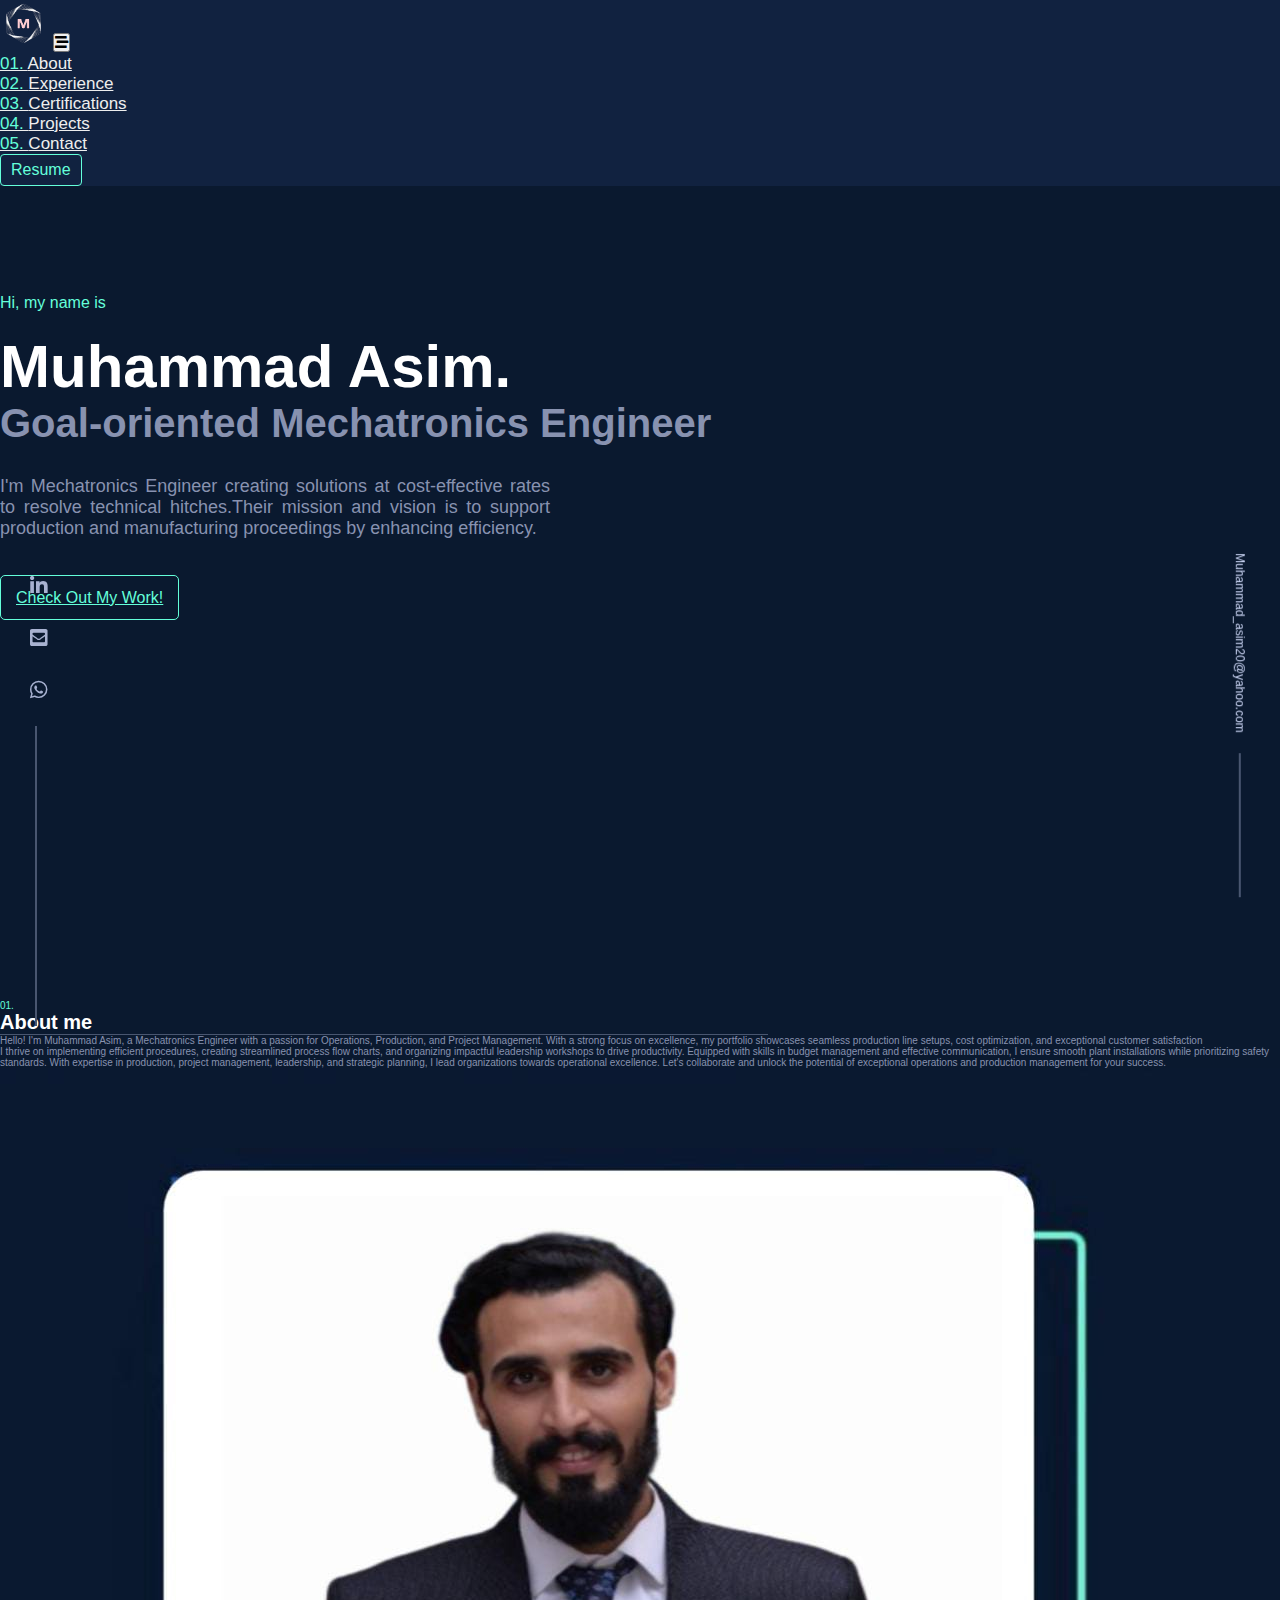
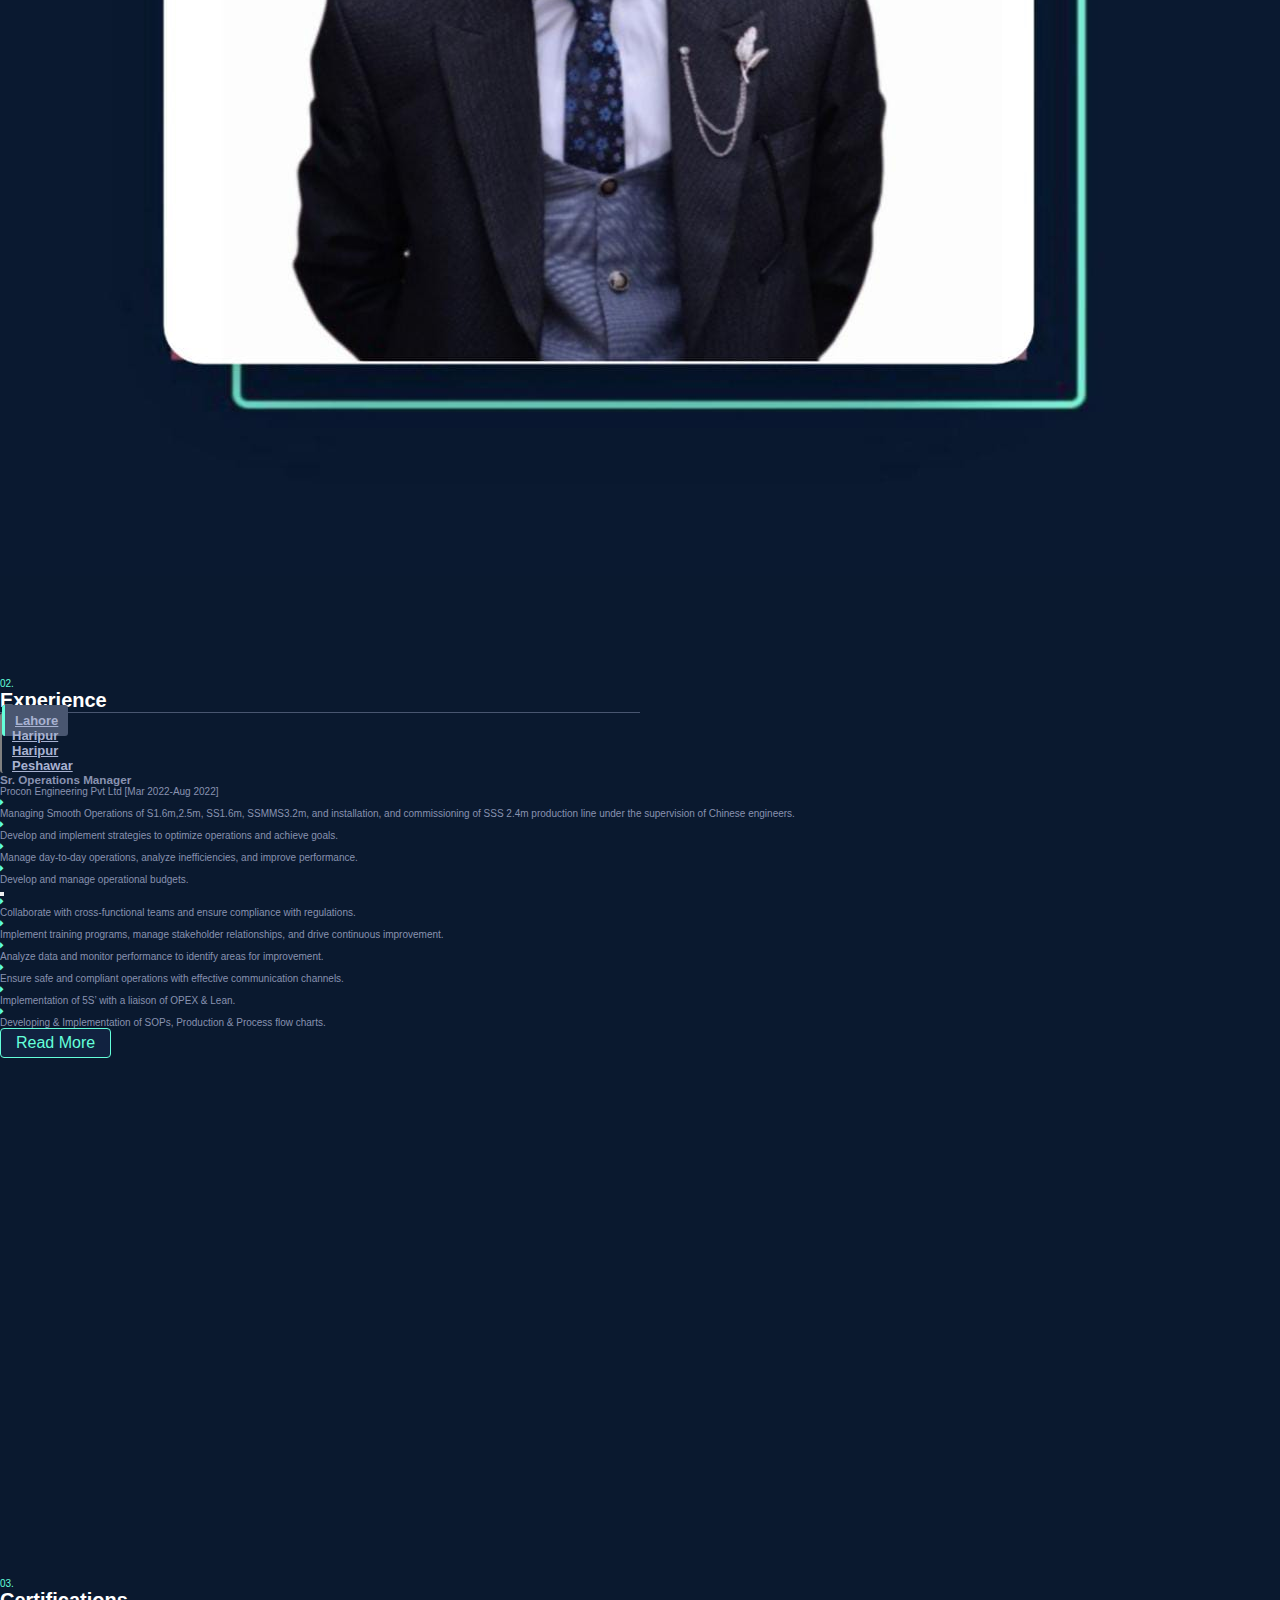
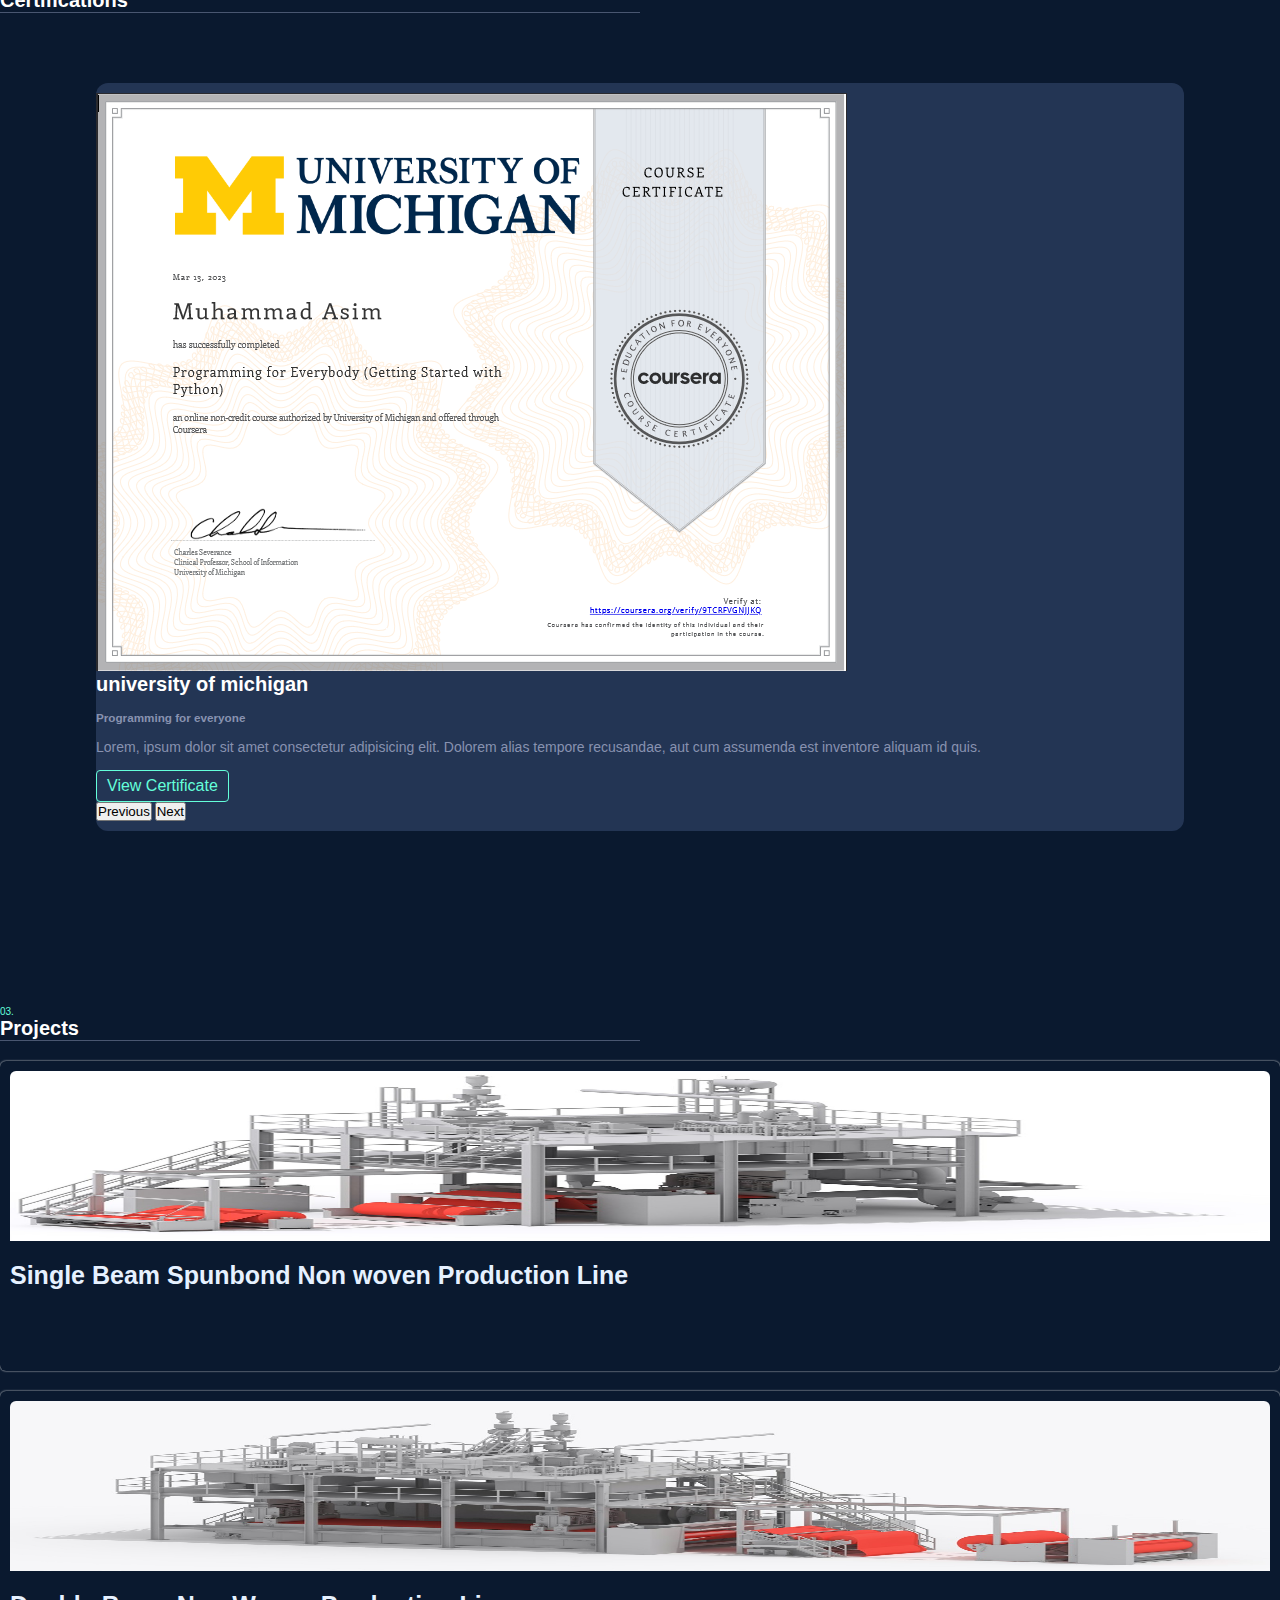
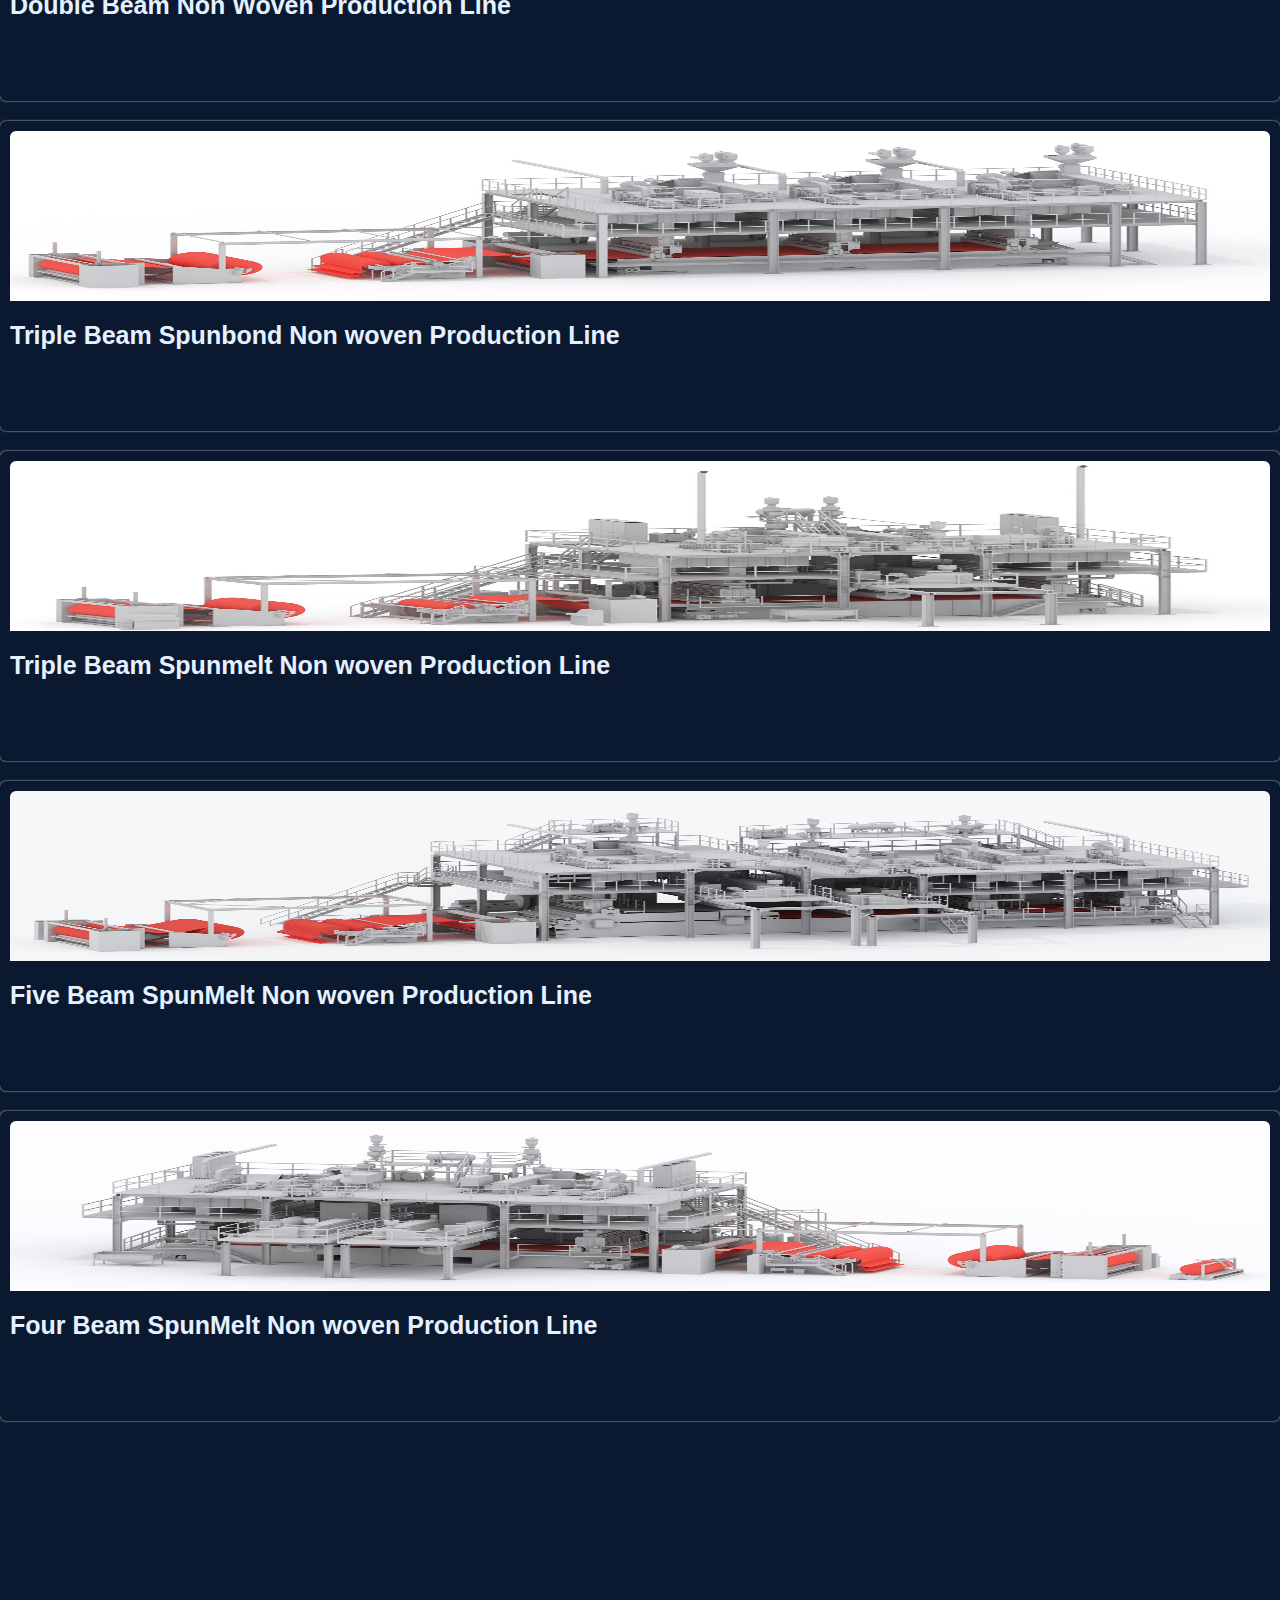
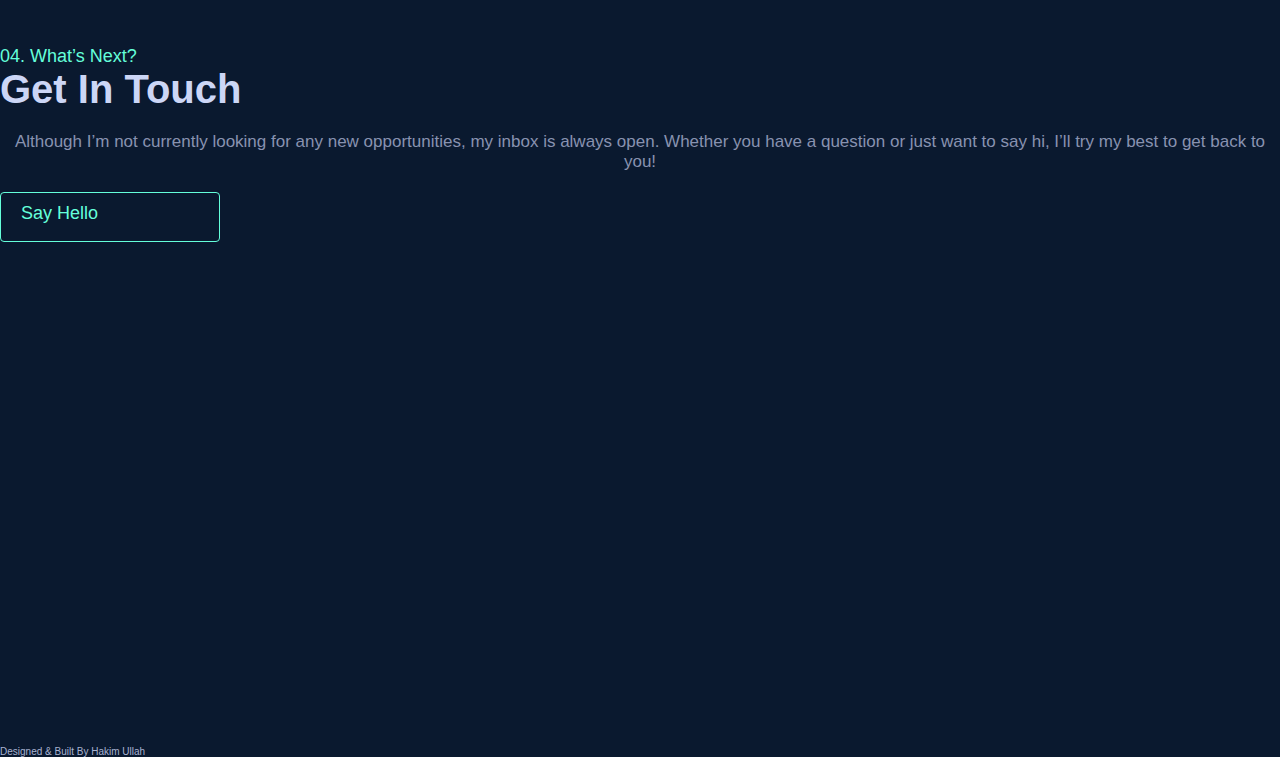
<file: index.html>
<!DOCTYPE html>
<html lang="en">
  <head>
    <meta charset="utf-8" />
    <meta name="viewport" content="width=device-width, initial-scale=1" />
    <title>ASIM-PORTFOLIO</title>
    <!-- //// Bootstrap-5 CSS CDN LINK //// -->
    <link
      href="https://cdn.jsdelivr.net/npm/bootstrap@5.3.0-alpha1/dist/css/bootstrap.min.css"
      rel="stylesheet"
      integrity="sha384-GLhlTQ8iRABdZLl6O3oVMWSktQOp6b7In1Zl3/Jr59b6EGGoI1aFkw7cmDA6j6gD"
      crossorigin="anonymous"
    />

    <!-- ///////// Font Awesome Cdn link/////////// -->
    <link
      rel="stylesheet"
      href="https://cdnjs.cloudflare.com/ajax/libs/font-awesome/5.15.4/css/all.min.css"
      integrity="sha512-1ycn6IcaQQ40/MKBW2W4Rhis/DbILU74C1vSrLJxCq57o941Ym01SwNsOMqvEBFlcgUa6xLiPY/NS5R+E6ztJQ=="
      crossorigin="anonymous"
      referrerpolicy="no-referrer"
    />

    <!-- ///// Custom CSS LINK//// -->
    <link rel="stylesheet" href="index.css" />
    <link rel="stylesheet" href="/responsive.css" />

    <!-- ...//// Custom JS LINK..//// -->
    <script src="/index.js" defer></script>


    <link rel="stylesheet" href="https://cdnjs.cloudflare.com/ajax/libs/OwlCarousel2/2.3.4/assets/owl.carousel.min.css" integrity="sha512-tS3S5qG0BlhnQROyJXvNjeEM4UpMXHrQfTGmbQ1gKmelCxlSEBUaxhRBj/EFTzpbP4RVSrpEikbmdJobCvhE3g==" crossorigin="anonymous" referrerpolicy="no-referrer" />

    <link rel="stylesheet" href="https://cdnjs.cloudflare.com/ajax/libs/OwlCarousel2/2.3.4/assets/owl.theme.default.css" integrity="sha512-OTcub78R3msOCtY3Tc6FzeDJ8N9qvQn1Ph49ou13xgA9VsH9+LRxoFU6EqLhW4+PKRfU+/HReXmSZXHEkpYoOA==" crossorigin="anonymous" referrerpolicy="no-referrer" />
  </head>
  <body id="body">
    <a
      href="mailto:muhammad_asim20@yahoo.com"
      class="email-link d-none d-md-block"
      >Muhammad_asim20@yahoo.com</a
    >
    <div class="d-none d-md-block">
      <div class="social-links">
        <a
          href="https://www.linkedin.com/in/muhammad-asim-36865375/"
          target="_blank"
          ><i class="fab fa-linkedin-in"></i
        ></a>
        <a href="mailto:muhammad_asim20@yahoo.com" target="_blank"
          ><i class="fas fa-envelope-square"></i
        ></a>
        <a href=" https://wa.me/03452556967"><i class="fab fa-whatsapp"></i></a>
      </div>
    </div>

    <!-- ///// Header Start//// -->
    <header class="header">
      <nav class="navbar navbar-expand-lg position-relative">
        <div class="container">
          <a class="navbar-brand logo" href="#"
            ><img src="/Images/logo1.png" alt="logo" style="width: 50px"
          /></a>
          <button
            class="navbar-toggler"
            type="button"
            data-bs-toggle="collapse"
            data-bs-target="#navbarNav"
            aria-controls="navbarNav"
            aria-expanded="false"
            aria-label="Toggle navigation"
          >
            <!-- <span class="navbar-toggler-icon"></span> -->
            <i class="fas fa-stream text-white fs-1" id="menu"></i>
          </button>
          <div class="collapse navbar-collapse" id="navbarNav">
            <i class="fas fa-times fs-1 text-white" id="close"></i>
            <ul class="navbar-nav ms-auto mt-lg-0 mt-5 text-center">
              <li class="nav-item mb-lg-0 mb-2">
                <a class="nav-link" aria-current="page" href="#about"
                  ><span>01. </span>About</a
                >
              </li>
              <li class="nav-item mb-lg-0 mb-2">
                <a class="nav-link" href="#experience"
                  ><span>02. </span>Experience</a
                >
              </li>
              <li class="nav-item mb-lg-0 mb-2">
                <a class="nav-link" href="#certifications"
                  ><span>03. </span>Certifications</a
                >
              </li>
              <li class="nav-item mb-lg-0 mb-2">
                <a class="nav-link" href="#projects"
                  ><span>04. </span>Projects</a
                >
              </li>
              <li class="nav-item mb-lg-0 mb-2">
                <a class="nav-link" href="#contact"><span>05. </span>Contact</a>
              </li>
              <li class="nav-item mb-lg-0 mb-2">
                <a
                  class="btn resume-btn"
                  href="/Muhammad Asim (2).pdf"
                  target="_blank"
                  ><span>resume</span></a
                >
              </li>
            </ul>
          </div>
        </div>
      </nav>
    </header>
    <!-- ///// Header End//// -->

    <!-- //////// Main Element Start///////// -->
    <main id="main">
      <!-- Hero Section Start -->
      <section class="hero" id="hero">
        <div class="container">
          <div class="row flex-nowrap">
            <div class="col-lg-10 col-md-9 col-12">
              <small>Hi, my name is</small>
              <h1 class="name">Muhammad Asim.</h1>
              <h1 class="job-desc">Goal-oriented Mechatronics Engineer</h1>
              <p class="description">
                I'm Mechatronics Engineer creating solutions at cost-effective
                rates to resolve technical hitches.Their mission and vision is
                to support production and manufacturing proceedings by enhancing
                efficiency.
              </p>
              <a href="#projects" class="btn check-work-btn border border-primary"
                >Check Out My Work!</a
              >
            </div>
          </div>
        </div>
      </section>
      <!-- Hero Section End -->

      <!-- About Section Start -->
      <section class="about mb-5" id="about">
        <div class="container">
          <div class="row align-items-center justify-content-around">
            <div class="col-md-7 col-12 position-relative">
              <div class="main-title d-flex align-items-center gap-3 mb-5">
                <span class="fs-2">01.</span>
                <h1>About me</h1>
              </div>
              <p class="fs-3 mb-5">
                
Hello! I'm Muhammad Asim, a Mechatronics Engineer with a passion for Operations, Production, and Project Management. With a strong focus on excellence, my portfolio showcases seamless production line setups, cost optimization, and exceptional customer satisfaction
              </p>
              <p class="fs-3">
                I thrive on implementing efficient procedures, creating streamlined process flow charts, and organizing impactful leadership workshops to drive productivity. Equipped with skills in budget management and effective communication, I ensure smooth plant installations while prioritizing safety standards. With expertise in production, project management, leadership, and strategic planning, I lead organizations towards operational excellence. Let's collaborate and unlock the potential of exceptional operations and production management for your success.
              </p>
            </div>
            <div class="col-lg-5 col-md-5 col-9 rounded-3 position-relative">
              <img src="/Images/about-img.jpeg" alt="about-img" class="img-fluid rounded-3 about-img" />
              <div class="overlay"></div>
            </div>
          </div>
        </div>
      </section>
      <!-- About Section End -->

      <!-- ------------- Experience Section Start-------------- -->

      <section id="experience" class="experience">
        <div class="container p-sm-0 px-4">
          <div class="row flex-nowrap position-relative">
            <div
              class="main-title d-flex align-items-center gap-3 mb-5 offset-lg-2 offser-sm-2 offset-1"
            >
              <span class="fs-2">02.</span>
              <h1>Experience</h1>
            </div>
          </div>

          <div
            class="row justify-content-center align-items-md-start align-items-center gap-5 mt-5"
          >
            <div
              class="experience-links col-12 col-md-1 h-100 text-white py-3 px-3"
            >
              <ul class="nav flex-md-column flex-row">
                <li class="nav-item mb-3">
                  <a
                    class="nav-link experience-link show"
                    aria-current="page"
                    href="#"
                    data-target="#lahore"
                    >Lahore</a
                  >
                </li>
                <li class="nav-item mb-3">
                  <a
                    class="nav-link experience-link"
                    href="#"
                    data-target="#haripur1"
                    >Haripur</a
                  >
                </li>
                <li class="nav-item mb-3">
                  <a
                    class="nav-link experience-link"
                    href="#"
                    data-target="#peshawar"
                    >Haripur</a
                  >
                </li>
                <li class="nav-item mb-3">
                  <a
                    class="nav-link experience-link"
                    href="#"
                    data-target="#haripur2"
                    >Peshawar</a
                  >
                </li>
              </ul>
            </div>

            <div
              class="experience-content col-lg-6 col-md-8 ms-sm-5 col-sm-12 borde"
            >
              <div id="lahore" class="actual-content show">
                <h3 class="job-position fs-1 fw-bold text-white mb-2">
                  Sr. Operations Manager
                </h3>
                <p class="fs-4 fw-light mb-3">
                  Procon Engineering Pvt Ltd [Mar 2022-Aug 2022]
                </p>
                <div class="job-description">
                  <div class="d-flex gap-2 mb-1">
                    <i
                      class="fas fa-caret-right fs-4"
                      style="color: #64ffda"
                    ></i>
                    <p class="fs-5">
                      Managing Smooth Operations of S1.6m,2.5m, SS1.6m,
                      SSMMS3.2m, and installation, and commissioning of SSS 2.4m
                      production line under the supervision of Chinese
                      engineers.
                    </p>
                  </div>
                  <div class="d-flex gap-2 mb-1">
                    <i
                      class="fas fa-caret-right fs-4"
                      style="color: #64ffda"
                    ></i>
                    <p class="fs-5">
                      Develop and implement strategies to optimize operations
                      and achieve goals.
                    </p>
                  </div>
                  <div class="d-flex gap-2 mb-1">
                    <i
                      class="fas fa-caret-right fs-4"
                      style="color: #64ffda"
                    ></i>
                    <p class="fs-5">
                      Manage day-to-day operations, analyze inefficiencies, and
                      improve performance.
                    </p>
                  </div>
                  <div class="d-flex gap-2 mb-1">
                    <i
                      class="fas fa-caret-right fs-4"
                      style="color: #64ffda"
                    ></i>
                    <p class="fs-5">Develop and manage operational budgets.</p>
                  </div>
                  <!---->
                  <!-- <button class="read-more-btn">Read More...</button> -->




                 
                  <div class="modal fade" id="exampleModalToggle" aria-hidden="true" aria-labelledby="exampleModalToggleLabel2" tabindex="-1">
                    <div class="modal-dialog modal-dialog-centered">
                      <div class="modal-content">
                        <div class="modal-header rounded-2">
                          
                          <button type="button" class="btn-close bg-white" data-bs-dismiss="modal" aria-label="Close"></button>
                        </div>
                        <div class="modal-body rounded-2">
                          <span class="more-text">
                            <div class="d-flex gap-2 mb-1">
                              <i
                                class="fas fa-caret-right fs-3 mt-2"
                                style="color: #64ffda"
                              ></i>
                              <p class="fs-4">
                                Collaborate with cross-functional teams and ensure
                                compliance with regulations.
                              </p>
                            </div>
                            <div class="d-flex gap-2 mb-1">
                              <i
                                class="fas fa-caret-right fs-3 mt-2"
                                style="color: #64ffda"
                              ></i>
                              <p class="fs-4">
                                Implement training programs, manage stakeholder
                                relationships, and drive continuous improvement.
                              </p>
                            </div>
                            <div class="d-flex gap-2 mb-1">
                              <i
                                class="fas fa-caret-right fs-3 mt-2"
                                style="color: #64ffda"
                              ></i>
                              <p class="fs-4">
                                Analyze data and monitor performance to identify areas
                                for improvement.
                              </p>
                            </div>
                            <div class="d-flex gap-2 mb-1">
                              <i
                                class="fas fa-caret-right fs-3 mt-2"
                                style="color: #64ffda"
                              ></i>
                              <p class="fs-4">
                                Ensure safe and compliant operations with effective
                                communication channels.
                              </p>
                            </div>
                            <div class="d-flex gap-2 mb-1">
                              <i
                                class="fas fa-caret-right fs-3 mt-2"
                                style="color: #64ffda"
                              ></i>
                              <p class="fs-4">
                                Implementation of 5S’ with a liaison of OPEX & Lean.
                              </p>
                            </div>
                            <div class="d-flex gap-2 mb-1">
                              <i
                                class="fas fa-caret-right fs-3 mt-2"
                                 style="color: #64ffda"
                              ></i>
                              <p class="fs-4">
                                Developing & Implementation of SOPs, Production &
                                Process flow charts.
                              </p>
                            </div>
                          </span>
                        </div>
                       
                      </div>
                    </div>
                  </div>
                  <button class="btn read-more-btn" data-bs-target="#exampleModalToggle" data-bs-toggle="modal">Read More</button>




                </div>
              </div>

              <div id="haripur1" class="actual-content">
                <h3 class="job-position fs-1 fw-bold text-white mb-2">
                  Sr. Manager Production
                </h3>
                <p class="fs-4 fw-light mb-3">
                  FB Textile Pvt Ltd [ Jul 2020 – Jan 2022 ]
                </p>
                <div class="job-description">
                  <div class="d-flex gap-2 mb-1">
                    <i
                      class="fas fa-caret-right fs-4"
                      style="color: #64ffda"
                    ></i>
                    <p class="fs-5">
                      Managing installation, commissioning, operations, and
                      smooth production of SSS 3.2m production line.
                    </p>
                  </div>
                  <div class="d-flex gap-2 mb-1">
                    <i
                      class="fas fa-caret-right fs-4"
                      style="color: #64ffda"
                    ></i>
                    <p class="fs-5">
                      Determined suitable crew requirements, scheduled
                      employees, and worked with human resources to meet
                      changing production schedules.
                    </p>
                  </div>
                  <div class="d-flex gap-2 mb-1">
                    <i
                      class="fas fa-caret-right fs-4"
                      style="color: #64ffda"
                    ></i>
                    <p class="fs-5">
                      Assessed manufacturing processes and recommended
                      improvements to increase productivity.
                    </p>
                  </div>
                  <div class="d-flex gap-2 mb-1">
                    <i
                      class="fas fa-caret-right fs-4"
                      style="color: #64ffda"
                    ></i>
                    <p class="fs-5">
                      Monitored and supported the progress of plant production
                      orders by managing store capacity.
                    </p>
                  </div>
                 
                  <div class="modal fade" id="section2" aria-hidden="true" aria-labelledby="exampleModalToggleLabel2" tabindex="-1">
                    <div class="modal-dialog modal-dialog-centered">
                      <div class="modal-content">
                        <div class="modal-header bg-dark">
                          <button type="button" class="btn-close bg-white" data-bs-dismiss="modal" aria-label="Close"></button>
                        </div>
                        <div class="modal-body bg-dark">
                          <span class="more-text">
                            <div class="d-flex gap-2 mb-1 mt-2">
                              <i
                                class="fas fa-caret-right fs-3"
                                style="color: #64ffda"
                              ></i>
                              <p class="fs-4">
                                Managed and implemented marketing activities through
                                research and strategic planning,
                              </p>
                            </div>
                            <div class="d-flex gap-2 mb-1">
                              <i
                                class="fas fa-caret-right fs-3"
                                style="color: #64ffda"
                              ></i>
                              <p class="fs-4">
                                Investigated and implemented ideas for quality
                                improvement, increased productivity, and cost reduction.
                              </p>
                            </div>
                            <div class="d-flex gap-2 mb-1">
                              <i
                                class="fas fa-caret-right fs-3"
                                style="color: #64ffda"
                              ></i>
                              <p class="fs-4">
                                Worked with quality manager to achieve proper
                                segregation and recycling of waste.
                              </p>
                            </div>
                            <div class="d-flex gap-2 mb-1">
                              <i
                                class="fas fa-caret-right fs-3"
                                style="color: #64ffda"
                              ></i>
                              <p class="fs-4">
                                Partnered with leadership on recruiting, hiring, and
                                coaching production personnel.
                              </p>
                            </div>
                            <div class="d-flex gap-2 mb-1">
                              <i
                                class="fas fa-caret-right fs-3"
                                style="color: #64ffda"
                              ></i>
                              <p class="fs-4">
                                Resolved issues quickly to maintain productivity goals.
                              </p>
                            </div>
                            <div class="d-flex gap-2 mb-1">
                              <i
                                class="fas fa-caret-right fs-3"
                                style="color: #64ffda"
                              ></i>
                              <p class="fs-4">
                                Applied lean practices to balance workflow and eliminate
                                unnecessary steps.
                              </p>
                            </div>
                            <div class="d-flex gap-2 mb-1">
                              <i
                                class="fas fa-caret-right fs-3"
                                style="color: #64ffda"
                              ></i>
                              <p class="fs-4">
                                Delivered direct feedback to Directors regarding project
                                visibility and status.
                              </p>
                            </div>
                            <div class="d-flex gap-2 mb-1">
                              <i
                                class="fas fa-caret-right fs-3"
                                style="color: #64ffda"
                              ></i>
                              <p class="fs-4">
                                Estimated labour requirements to support anticipated
                                workload.
                              </p>
                            </div>
                            <div class="d-flex gap-2 mb-1">
                              <i
                                class="fas fa-caret-right fs-3"
                                style="color: #64ffda"
                              ></i>
                              <p class="fs-4">
                                Managed internal operational standards and productivity
                                targets.
                              </p>
                            </div>
                          </span>
                        </div>
                       
                      </div>
                    </div>
                  </div>
                  <button class="btn read-more-btn" data-bs-target="#section2" data-bs-toggle="modal">Read More</button>







                </div>
              </div>

              <div id="haripur2" class="actual-content">
                <h3 class="job-position fs-1 fw-bold text-white mb-2">
                  Operations, Production & Maintenance Engineer
                </h3>
                <p class="fs-4 fw-light mb-3">
                  Zamoung Textile. Deans iIndustries ptv Ltd [ May 2015 – Jun
                  2020]
                </p>
                <div class="job-description">
                  <div class="d-flex gap-2 mb-1">
                    <i
                      class="fas fa-caret-right fs-4"
                      style="color: #64ffda"
                    ></i>
                    <p class="fs-5">
                      Managing installation, commissioning, operation, and
                      smooth production of SS 2.4m and SMXS2.4m production
                      lines.
                    </p>
                  </div>
                  <div class="d-flex gap-2 mb-1">
                    <i
                      class="fas fa-caret-right fs-4"
                      style="color: #64ffda"
                    ></i>
                    <p class="fs-5">
                      Supported machine operators in the setup and operation of
                      production equipment resulting in efficient runs.
                    </p>
                  </div>
                  <div class="d-flex gap-2 mb-1">
                    <i
                      class="fas fa-caret-right fs-4"
                      style="color: #64ffda"
                    ></i>
                    <p class="fs-5">
                      Reduced process bottlenecks by training and coaching
                      employees on practices, procedures and performance
                      strategies.
                    </p>
                  </div>
                  <div class="d-flex gap-2 mb-1">
                    <i
                      class="fas fa-caret-right fs-4"
                      style="color: #64ffda"
                    ></i>
                    <p class="fs-5">
                      Organized work to meet demanding production goals.
                    </p>
                  </div>

                  <div class="modal fade" id="section3" aria-hidden="true" aria-labelledby="exampleModalToggleLabel2" tabindex="-1">
                    <div class="modal-dialog modal-dialog-centered">
                      <div class="modal-content">
                        <div class="modal-header rounded-2">
                          <button type="button" class="btn-close bg-white" data-bs-dismiss="modal" aria-label="Close"></button>
                        </div>
                        <div class="modal-body rounded-2">
                          <span class="more-text">
                            <div class="d-flex gap-2 mb-1">
                              <i
                                class="fas fa-caret-right fs-3 mt-2"
                                style="color: #64ffda"
                              ></i>
                              <p class="fs-4">
                                Increased profit by streamlining operations.
                              </p>
                            </div>
                            <div class="d-flex gap-2 mb-1">
                              <i
                                class="fas fa-caret-right fs-3 mt-2"
                                style="color: #64ffda"
                              ></i>
                              <p class="fs-4">
                                Established positive and effective communication among
                                unit staff and organization leadership, reducing
                                miscommunications and missed deadlines.
                              </p>
                            </div>
                            <div class="d-flex gap-2 mb-1">
                              <i
                                class="fas fa-caret-right fs-3 mt-2"
                                style="color: #64ffda"
                              ></i>
                              <p class="fs-4">
                                Volunteered for additional assignments during peak work
                                periods to keep tasks on schedule.
                              </p>
                            </div>
                            <div class="d-flex gap-2 mb-1">
                              <i
                                class="fas fa-caret-right fs-3 mt-2"
                                style="color: #64ffda"
                              ></i>
                              <p class="fs-4">
                                Examined incoming materials and compared them to
                                documentation for accuracy and quality.
                              </p>
                            </div>
                            <div class="d-flex gap-2 mb-1">
                              <i
                                class="fas fa-caret-right fs-3 mt-2"
                                style="color: #64ffda"
                              ></i>
                              <p class="fs-4">
                                Assembled products according to changing daily work
                                orders and specific customer needs.
                              </p>
                            </div>
                            <div class="d-flex gap-2 mb-1">
                              <i
                                class="fas fa-caret-right fs-3 mt-2"
                                style="color: #64ffda"
                              ></i>
                              <p class="fs-4">
                                Used hand trucks and forklifts to load, unload, and
                                transport items.
                              </p>
                            </div>
                            <div class="d-flex gap-2 mb-1">
                              <i
                                class="fas fa-caret-right fs-3 mt-2"
                                style="color: #64ffda"
                              ></i>
                              <p class="fs-4">
                                Supported production needs by performing routine tasks
                                using standard procedures and equipment.
                              </p>
                            </div>
                            <div class="d-flex gap-2 mb-1">
                              <i
                                class="fas fa-caret-right fs-3 mt-2"
                                style="color: #64ffda"
                              ></i>
                              <p class="fs-4">
                                Maintained maximum organization and productivity by
                                properly sorting project components on worktables.
                              </p>
                            </div>
                            <div class="d-flex gap-2 mb-1">
                              <i
                                class="fas fa-caret-right fs-3 mt-2"
                                style="color: #64ffda"
                              ></i>
                              <p class="fs-4">
                                Adjusted machines to increase productivity for runs.
                              </p>
                            </div>
                            <div class="d-flex gap-2 mb-1">
                              <i
                                class="fas fa-caret-right fs-3 mt-2"
                                style="color: #64ffda"
                              ></i>
                              <p class="fs-4">
                                Identified procedure or process changes required to
                                improve performance and productivity.
                              </p>
                            </div>
                            <div class="d-flex gap-2 mb-1">
                              <i
                                class="fas fa-caret-right fs-3 mt-2"
                                style="color: #64ffda"
                              ></i>
                              <p class="fs-4">
                                Documented production information via daily system logs
                                and discussed it with the director.
                              </p>
                            </div>
                            <div class="d-flex gap-2 mb-1">
                              <i
                                class="fas fa-caret-right fs-3 mt-2"
                                style="color: #64ffda"
                              ></i>
                              <p class="fs-4">
                                Used equipment properly to avoid workplace hazards or
                                injuries.
                              </p>
                            </div>
                            <div class="d-flex gap-2 mb-1">
                              <i
                                class="fas fa-caret-right fs-3 mt-2"
                                style="color: #64ffda"
                              ></i>
                              <p class="fs-4">
                                Worked in a matrix management environment with oversight
                                of division-level managers, operations, sales, finance,
                                human resources, safety, and compliance.
                              </p>
                            </div>
                            <div class="d-flex gap-2 mb-1">
                              <i
                                class="fas fa-caret-right fs-3 mt-2"
                                style="color: #64ffda"
                              ></i>
                              <p class="fs-4">
                                Implemented process improvement to shape organizational
                                culture, optimize procedures for higher efficiency and
                                help the company evolve and grow.
                              </p>
                            </div>
                          </span>
                        </div>
                      </div>
                    </div>
                  </div>
                  <button class="btn read-more-btn" data-bs-target="#section3" data-bs-toggle="modal">Read More</button>
                </div>
              </div>

              <div id="peshawar" class="actual-content">
                <h3 class="job-position fs-1 fw-bold text-white mb-2">
                  Sr. Manager Installations, Production & Operations
                </h3>
                <p class="fs-4 fw-light mb-3">
                  QR Textile Pvt Ltd [ Oct 2020 – Jan 2022 ]
                </p>
                <div class="job-description">
                  <div class="d-flex gap-2 mb-1">
                    <i
                      class="fas fa-caret-right fs-4"
                      style="color: #64ffda"
                    ></i>
                    <p class="fs-5">
                      Managing installation, commissioning, operation, and
                      smooth production of SXMS 2.4m production line.
                    </p>
                  </div>
                </div>
              </div>
            </div>
          </div>
        </div>
      </section>
      <!-- ------------- Experience Section Start-------------- -->

      <!-- ------------- Certifications Section Start-------------- -->
      <section class="certifications" id="certifications">
        <div class="container p-sm-0 px-4">
          <div class="row flex-nowrap position-relative">
            <div
              class="main-title d-flex align-items-center gap-3 mb-5 offset-lg-2 offser-sm-2 offset-1"
            >
              <span class="fs-2">03.</span>
              <h1>Certifications</h1>
            </div>
          </div>
          <div class="cards-container">
            <div id="carouselExample" class="carousel slide">
              <div class="carousel-inner">
                <div class="carousel-item active">
                  <div class="single-item">
                    <div
                      class="row align-items-center justify-content-center border-warning py-5"
                    >
                      <div class="col-md-3 col-8 mb-md-0 mb-4 certificate-img">
                        <img
                          src="/Images/Certificate-Images/one.PNG"
                          alt=""
                          class="img-fluid"
                        />
                      </div>
                      <div class="col-md-6 col-8 certificate-description">
                        <h1 class="institute-name text-uppercase">
                          university of michigan
                        </h1>
                        <h3 class="course-name text-capitalize">
                          Programming for everyone
                        </h3>
                        <p class="course-desc">
                          Lorem, ipsum dolor sit amet consectetur adipisicing
                          elit. Dolorem alias tempore recusandae, aut cum
                          assumenda est inventore aliquam id quis.
                        </p>
                        <a
                          href="/Certficates-pdfs/Coursera Certificate.pdf"
                          target="_blank"
                          class="btn view-certificate-btn"
                          >View Certificate</a
                        >
                      </div>
                    </div>
                  </div>
                </div>

                

                
              </div>
              <button
                class="carousel-control-prev"
                type="button"
                data-bs-target="#carouselExample"
                data-bs-slide="prev"
              >
                <span
                  class="carousel-control-prev-icon"
                  aria-hidden="true"
                ></span>
                <span class="visually-hidden">Previous</span>
              </button>
              <button
                class="carousel-control-next"
                type="button"
                data-bs-target="#carouselExample"
                data-bs-slide="next"
              >
                <span
                  class="carousel-control-next-icon"
                  aria-hidden="true"
                ></span>
                <span class="visually-hidden">Next</span>
              </button>
            </div>
          </div>
        </div>
      </section>
      <!-- ------------- Certifications Section End-------------- -->
      <!-- ----------------- Projects Section Start------------- -->
      <section class="projects" id="projects">
        <div class="container p-4 position-relative">
          <button  class="prevbtn"><i class="fas fa-arrow-circle-left"></i></button>
          <button class="nextbtn"><i class="fas fa-arrow-circle-right"></i></button>
          <div class="row flex-nowrap position-relative mb-5">
            <div
              class="main-title d-flex align-items-center gap-3"
            >
              <span class="fs-2">03.</span>
              <h1>Projects</h1>
            </div>
          </div>

          <div class="row flex-nowrap overflow-hidden gap-4" id="cards-container">
            <div class="project-card col-lg-4 border col-md-6 col-12">
              <div class="image one">
               <img src="/Images/projects/single-beam.jpeg" alt="" class="img-fluid">
              </div>
              <div class="text text-center">
               <h3 class="project-name mb-3">Single Beam Spunbond Non woven Production Line</h3>
              </div>
           </div>
            <div class="project-card col-lg-4 border col-md-6 col-12">
              <div class="image one">
               <img src="/Images/projects//Double-beam.jpeg" alt="" class="img-fluid">
              </div>
              <div class="text text-center">
               <h3 class="project-name mb-3">Double Beam Non Woven Production Line</h3>
              </div>
           </div>
            <div class="project-card col-lg-4 border col-md-6 col-12">
              <div class="image one">
               <img src="/Images/projects/triple-beam.jpeg" alt="" class="img-fluid">
              </div>
              <div class="text text-center">
               <h3 class="project-name mb-3">Triple Beam Spunbond Non woven Production Line</h3>
              </div>
           </div>
            <div class="project-card col-lg-4 border col-md-6 col-12">
              <div class="image one">
               <img src="/Images/projects/triple.jpeg" alt="" class="img-fluid">
              </div>
              <div class="text text-center">
               <h3 class="project-name mb-3">Triple Beam Spunmelt Non woven Production Line</h3>
              </div>
           </div>
            <div class="project-card col-lg-4 border col-md-6 col-12">
              <div class="image one">
               <img src="/Images/projects/five-beam.jpeg" alt="" class="img-fluid">
              </div>
              <div class="text text-center">
               <h3 class="project-name mb-3">Five Beam SpunMelt Non woven Production Line</h3>
              </div>
           </div>
            <div class="project-card col-lg-4 border col-md-6 col-12">
              <div class="image one">
               <img src="/Images/projects/four-beam.jpeg" alt="" class="img-fluid">
              </div>
              <div class="text text-center">
               <h3 class="project-name mb-3">Four Beam SpunMelt Non woven Production Line</h3>
              </div>
           </div>
            
            
            </div>
          </div>
        </div>
      </section>
      <!-- ----------------- Projects Section End------------- -->

      <!-- ------------- Contact Section Start-------------- -->
      <section class="contact" id="contact">
        <div class="container">
          <div
            class="row text-center justify-content-center align-items-center"
          >
            <p class="main-title">04. What’s Next?</p>
            <h1 class="title">Get In Touch</h1>
            <div class="col-md-6 contact-desc">
              Although I’m not currently looking for any new opportunities, my
              inbox is always open. Whether you have a question or just want to
              say hi, I’ll try my best to get back to you!
            </div>
            <div class="btnss">
              <a href="mailto:muhammad_asim20@yahoo.com" class="contact-btn"
                >Say Hello</a
              >
            </div>
          </div>
        </div>
      </section>
      <!-- ------------- Contact Section End-------------- -->

      <!-- -------------- footer Section Start-------------- -->
      <footer class="footer d-flex justify-content-center mb-3">
        <a href="https://github.com/Hakimullah92" class="fs-3"
          >Designed & Built By Hakim Ullah</a
        >
      </footer>
      <!-- -------------- footer Section End-------------- -->
    </main>
    <!-- //////// Main Element End///////// -->
    <!-- ///// BOOTSTRAP-5 JS LINK /////// -->
    <script
      src="https://cdn.jsdelivr.net/npm/bootstrap@5.3.0-alpha1/dist/js/bootstrap.bundle.min.js"
      integrity="sha384-w76AqPfDkMBDXo30jS1Sgez6pr3x5MlQ1ZAGC+nuZB+EYdgRZgiwxhTBTkF7CXvN"
      crossorigin="anonymous"
    ></script>
  </body>
</html>
</file>
<file: index.css>
*{
    padding: 0;
    margin: 0;
    box-sizing: border-box;
}
html{
    scroll-behavior: smooth;
    font-size: 10px;
}
:root{
--dark-navy: #020c1b;
--navy: #0a192f;
--light-navy: #112240;
--lightest-navy: #233554;
--navy-shadow: rgba(2,12,27,0.7);
--dark-slate: #495670;
--slate: #8892b0;
--light-slate: #a8b2d1;
--lightest-slate: #ccd6f6;
--white: #e6f1ff;
--green: #64ffda;
--green-tint: rgba(100,255,218,0.1);
--pink: #f57dff;
--blue: #57cbff
}
body{
    font-family: Arial, Helvetica, sans-serif;
    background-color: var(--navy);
    width: 100%;
    min-height: 100%;
    overflow-x: hidden;
    color: var(--slate);
}

.email-link{
    display: inline-block;
    text-decoration: none;
    color: var(--lightest-slate);
    font-size: 1.2rem;
    position: fixed;
    bottom: 25rem;
    right:-5rem;
    transform: rotate(90deg);
    transition: all 0.23s ease-in-out;
   
}
.email-link:hover{
    color: var(--green);
}
.email-link:after{
    content: '';
    display: block;
    width: 80%;
    height: 2px;
    background:var(--dark-slate);
    position: absolute;
    left: 20rem;
bottom: 6px;


} 
.social-links{
    position: fixed;
    bottom: 20rem;
    left: 3rem;
    display: flex;
    flex-direction: column;
    gap: 3.2rem;
}
.social-links:after{
    content: '';
    display: block;
    width: 2px;
    height:300px;
    background:var(--dark-slate);
    position: absolute;
    bottom: 0;
    left: 5px;
    top: 15rem;
}
.social-links i{
    font-size: 2rem;
    color: var(--light-slate);
    transition: all 0.23s ease-in-out;
}
.social-links i:hover{
    color: var(--green);
    transform: translateY(-5px);
}

/* ////////// Header Styling Start//////////// */
.header{
    box-shadow: 0px 0px 4px var(--dark-navy);
    width: 100%;
    height: 60px;
    position: fixed;
    top: 0;
    left: 0;
    right:0;
    z-index: 999;
    opacity: 1;
}
#navbarNav #close{
    position: absolute;
    top: 15px;
    right:18px;
   transition: all 0.23s ease-in-out;
   display: none !important;
}
#navbarNav #close:hover{
    color: var(--green) !important;
}
.header .navbar{
    background:var(--light-navy);
}
.header .navbar .logo{
    color: var(--green);
    font-size: 3rem;
    font-weight: bold;
}
.header .navbar .nav-item{
    margin-right: 1.8rem;
}
.header .navbar .nav-link{
    color:#eee;
    font-size: 1.7rem;
    transition: all 0.23s ease-in-out;
}
.header .navbar .nav-link.active{
    color: var(--green);
}
.header .navbar .nav-link span{
    color: var(--green);
}
.header .navbar .nav-link:hover{
    color: var(--green);
}
.header .nav-item .resume-btn{
    text-decoration: none;
    display: inline-block;
    border: 1px solid var(--green);
    padding: 0.6rem 1rem;
    font-size: 1.6rem;
    font-weight: lighter;
    border-radius: 4px;
    text-transform: capitalize;
    color:var(--green);
    transition: all 0.3s ease-in-out;
}
.header .nav-item .resume-btn:hover{
    background:var(--green-tint);
}
/* ////////// Header Styling End//////////// */

body main.active{
    filter: blur(3px);
}
/* ////////////// Hero Section Start/////////// */
.hero{
    
    width: 100%;
    height: 100vh;
    display: flex;
    align-items: center;
}

.hero small{
    color: var(--green);
    font-size: 1.6rem;
    
}
.hero .name{
    margin-top: 2rem;
    font-size: 6rem;
    font-weight: bold;
    color: #fff;
}
.hero .job-desc{
    font-size: 4rem;
    font-weight: bold;
}
.hero .description{
    width:550px;
    font-size: 1.8rem;
    text-align: justify;
    margin: 3rem 0 5rem 0;
}
.hero .check-work-btn{
    color: var(--green);
    width: 260px;
    padding: 1.3rem 1.5rem;
    font-size: 1.6rem;
    font-weight: lighter;
    border: 1px solid var(--green) !important;
    border-radius: 5px;
    transition: all 0.3s ease-in-out;
}
.hero .check-work-btn:hover{
    background-color:var(--light-navy);
}
/* ////////////// Hero Section End/////////// */


/* //////////// About Section Start//////////// */
.about{
    /* border: 1px solid red; */
    padding-top: 10rem;
    width: 100%;
    min-height: 100vh;
}
.about .main-title:after{
    content: '';
    display: block;
    background:var(--dark-slate);
    width: 60%;
    height: 1px;
}
.about .main-title span{
    color: var(--green);
}
.about .main-title h1{
    color: #fff;
    font-weight: bold;
}
.about .about-img{
    transition: all 1s ease-in-out;
}
.about .about-img:hover{
transform: translateY(-10px) !important;
}


/* //////////// About Section End//////////// */


/* //////////// Experience Styling Start/////////// */
.experience{
    /* border: 1px solid red; */
    padding-top: 10rem;
    padding-bottom: 0.5rem;
    width: 100%;
    min-height: 100vh;
}
.experience .main-title:after{
    content: '';
    display: block;
    background:var(--dark-slate);
    width: 50%;
    height: 1px;
}
.experience .main-title span{
    color: var(--green);
}
.experience .main-title h1{
    color: #fff;
    font-weight: bold;
}
.experience .experience-links .nav{
    border-left: 2px solid grey;
    border-radius: 3px;
}
.experience .experience-links .nav-link{
    color: var(--light-slate) !important;
    font-size: 1.3rem;
    font-weight: bold;
    padding: 8px 10px;
    transition: all 0.23s ease-in-out;
}
.experience .experience-links .nav-link:hover{
    color: var(--green) !important;
    background:var(--dark-slate);
}
.experience .experience-links .nav-link.show{
    background:var(--dark-slate);
    border-left: 3px solid var(--green);
    border-radius: 3px;
    transition: all 0.23s ease-in-out ;
}
.experience .experience-content .actual-content{
    display: none;
}
.experience .experience-content .actual-content.show{
    display: block;
}
.experience .modal-header,.modal-body{
    background:var(--navy) !important;
}
.read-more-btn{
    display: inline-block;
    background:var(--light-navy);
    color: var(--green);
    border: none;
    outline: none;
    padding: 0.5rem 1.5rem;
    text-align: center;
    font-size: 1.6rem;
    font-weight: lighter;
    border-radius: 4px;
    border: 1px solid #64ffda;
}
.read-more-btn:hover{
    border: 1px solid #64ffda;
    color: var(--green) !important;
    background:var(--navy);
}



/* //////////// Experience Styling End/////////// */


/* /////////////// Certifications Styling Start ///////////// */
.certifications{
    padding-top: 10rem;
    padding-bottom: 0.5rem;
    width: 100%;
    min-height: 100vh;
}
.certifications .main-title:after{
    content: '';
    display: block;
    background:var(--dark-slate);
    width: 50%;
    height: 1px;
}
.certifications .main-title span{
    color: var(--green);
}
.certifications .main-title h1{
    color: #fff;
    font-weight: bold;
}
.certifications .cards-container{
    background:var(--lightest-navy) !important;
    width: 85%;
    margin: 7rem auto;
    padding: 1rem 0;
    border-radius: 12px !important;
}
.cards-container .single-item .certificate-description .institute-name{
   color: #fff !important;
}
.view-certificate-btn{
    text-decoration: none;
    display: inline-block;
    border: 1px solid var(--green);
    padding: 0.6rem 1rem;
    font-size: 1.6rem;
    font-weight: lighter;
    border-radius: 4px;
    text-transform: capitalize;
    color:var(--green);
    transition: all 0.3s ease-in-out;
}
 .view-certificate-btn:hover{
    background:var(--green-tint);
    color: #fff !important;
}

/* /////////////// Certifications Styling End ///////////// */


/* /////////////// Projects Styling Start ///////////// */
.projects{
    padding-top: 10rem;
    padding-bottom: 0.5rem;
    width: 100%;
    min-height: 100vh;
}
.projects .main-title:after{
    content: '';
    display: block;
    background:var(--dark-slate);
    width: 50%;
    height: 1px;
}
.projects .main-title span{
    color: var(--green);
}
.projects .main-title h1{
    color: #fff;
    font-weight: bold;
}
.projects .project-card{
    height: 310px !important;
    padding:1rem 10px;
    background:var(--navy);
    box-shadow: 0px 0px 2px #eee;
    border-radius: 6px;
    overflow: hidden;
   transition: all 0.3s ease-in-out;
   margin-bottom: 2rem;
   margin-top: 2rem;
}
.projects .project-card .project-name{
    font-weight: 550 !important;
}

.projects .project-card .image{
    width: 100%;
    height: 170px;
    border-top-left-radius: 6px;
    border-top-right-radius: 6px;
    transition: all 1s ease-in-out;
    margin-bottom: 2rem;
    overflow: hidden;
}
.projects .project-card .one img{
    width: 100%;
    height: 100%;
}
.projects .project-card .pro1-img{
    background: url(/Images/projects/single-beam.jpeg);
    background-repeat: no-repeat;
    background-size: cover;
    background-position: top;
}
.projects .project-card .pro2-img{
    background: url(/Images/projects/double-beam.jpeg);
    background-repeat: no-repeat;
    background-size: cover;
    background-position: top;
}
.projects .project-card .pro3-img{
    background: url(/Images/projects/a.jpeg);
    background-repeat: no-repeat;
    background-size: cover;
    background-position: top;
}
.projects .project-card .project-name{
    color: #e6f1ff;
    font-size: 2.5rem;
    margin-bottom: 1.5rem;
}
.projects .project-card .project-descr{
    font-size: 1.5rem;
    text-align: justify;
    color: #a8b2d1;
    margin-bottom: 2rem;
}
.projects .project-card .btns a{
    text-decoration: none;
    display: inline-block;
    border: 1px solid var(--green);
    padding: 0.6rem 1rem;
    font-size: 1.6rem;
    font-weight: lighter;
    margin-right: 2.3rem;
    border-radius: 4px;
    text-transform: capitalize;
    color:var(--green);
    transition: all 0.3s ease-in-out;
}
.projects .project-card .btns a:hover{
    background:var(--green-tint);
    color: #fff !important;
}
 .projects button{
   width: 3rem;
   height: 3rem;
   background:#fff;
   border: 0;
   outline: 0;
   box-shadow: 0px 0px 3px grey;
   text-align: center;
   border-radius: 50%;
  font-size: 2rem;
    position: absolute;
    top: 4rem;
    margin-bottom: 3rem;
    
} 
.projects .prevbtn{
    right: 5rem;

}
.projects .nextbtn{
    right: 0rem;

}
#cards-container{
    scroll-behavior: smooth;
}

/* /////////////// Projects Styling End ///////////// */



/* //////////// Contact Styling Start///////////// */
.contact{
    padding-top: 10rem;
    width: 100%;
    min-height: 100vh;
}
.contact .row{
    margin-top: 10rem;
}
.contact .row .main-title{
    color: var(--green);
    font-size: 1.8rem;
}
.contact .row .title{
    color: var(--lightest-slate);
    font-size: 4rem;
    font-weight: bold;
    margin-bottom: 2rem;
}
.contact .row .contact-desc{
    font-size: 1.7rem;
    text-align: center;
    margin-bottom: 2rem;
}
.contact .row .contact-btn{
    width: 220px;
    height: 50px;
    text-decoration: none;
    display: inline-block;
    border: 1px solid var(--green);
    padding: 1rem 2rem;
    font-size: 1.8rem;
    font-weight: lighter;
    border-radius: 4px;
    text-transform: capitalize;
    color:var(--green);
    transition: all 0.3s ease-in-out;
}
.contact .row .contact-btn:hover{
    background:var(--green-tint);
    color: #fff !important;
}
/* //////////// Contact Styling End///////////// */

.footer a{
    color: var(--light-slate);
    text-decoration: none !important;
    transition: all 0.23s ease-in-out;
}
.footer a:hover{
    color: var(--green);
}
</file>
<file: responsive.css>
@media screen and (min-width:1200px) {
    .cards-container .single-item .certificate-description .institute-name{
        margin-bottom: 1.5rem;
    }
    .cards-container .single-item .certificate-description .course-name{
        margin-bottom: 1.5rem !important;
    }
    .cards-container .single-item .certificate-description .course-desc{
        font-size: 1.4rem;
        margin-bottom: 1.5rem;
        text-align: justify;
    }
}
@media screen and (max-width:991px) {
    #navbarNav{
        background:var(--navy) !important;
        width: 300px;
        height: 100vh;
        display: flex !important;
        align-items: center !important;
        position: absolute;
        top:0;
        right: 0;
        transform: translateX(100%);
        transition: all 0.2s ease-in-out;
    }
    #navbarNav.active{
        transform: translateX(0);
    }
    #navbarNav ul{
        margin-right: 5rem;
    }
    #navbarNav #close{
        display: block !important;
    }
    .social-links{
        left: 2.5rem;
    }
}
@media screen and (max-width:768px) {
    .hero .description{
        width:450px;
    }
    .hero .check-work-btn{
        width: 250px;
    }

}
@media  screen and (max-width:576px) {
    #navbarNav{
        width: 100%;
    }
    #navbarNav ul{
        margin-right: 12rem;
    }
    .hero .name{
        font-size: 4rem;
    }
    .hero .job-desc{
        font-size: 3rem;
    }
    .hero .description{
        width: 100%;
    }
    .email-link{
        display: none;
    }
    .social-links{
        display: none;
    }
    .projects .nextbtn{
        right:1rem;
        width: 3rem;
    }
    
}
</file>
